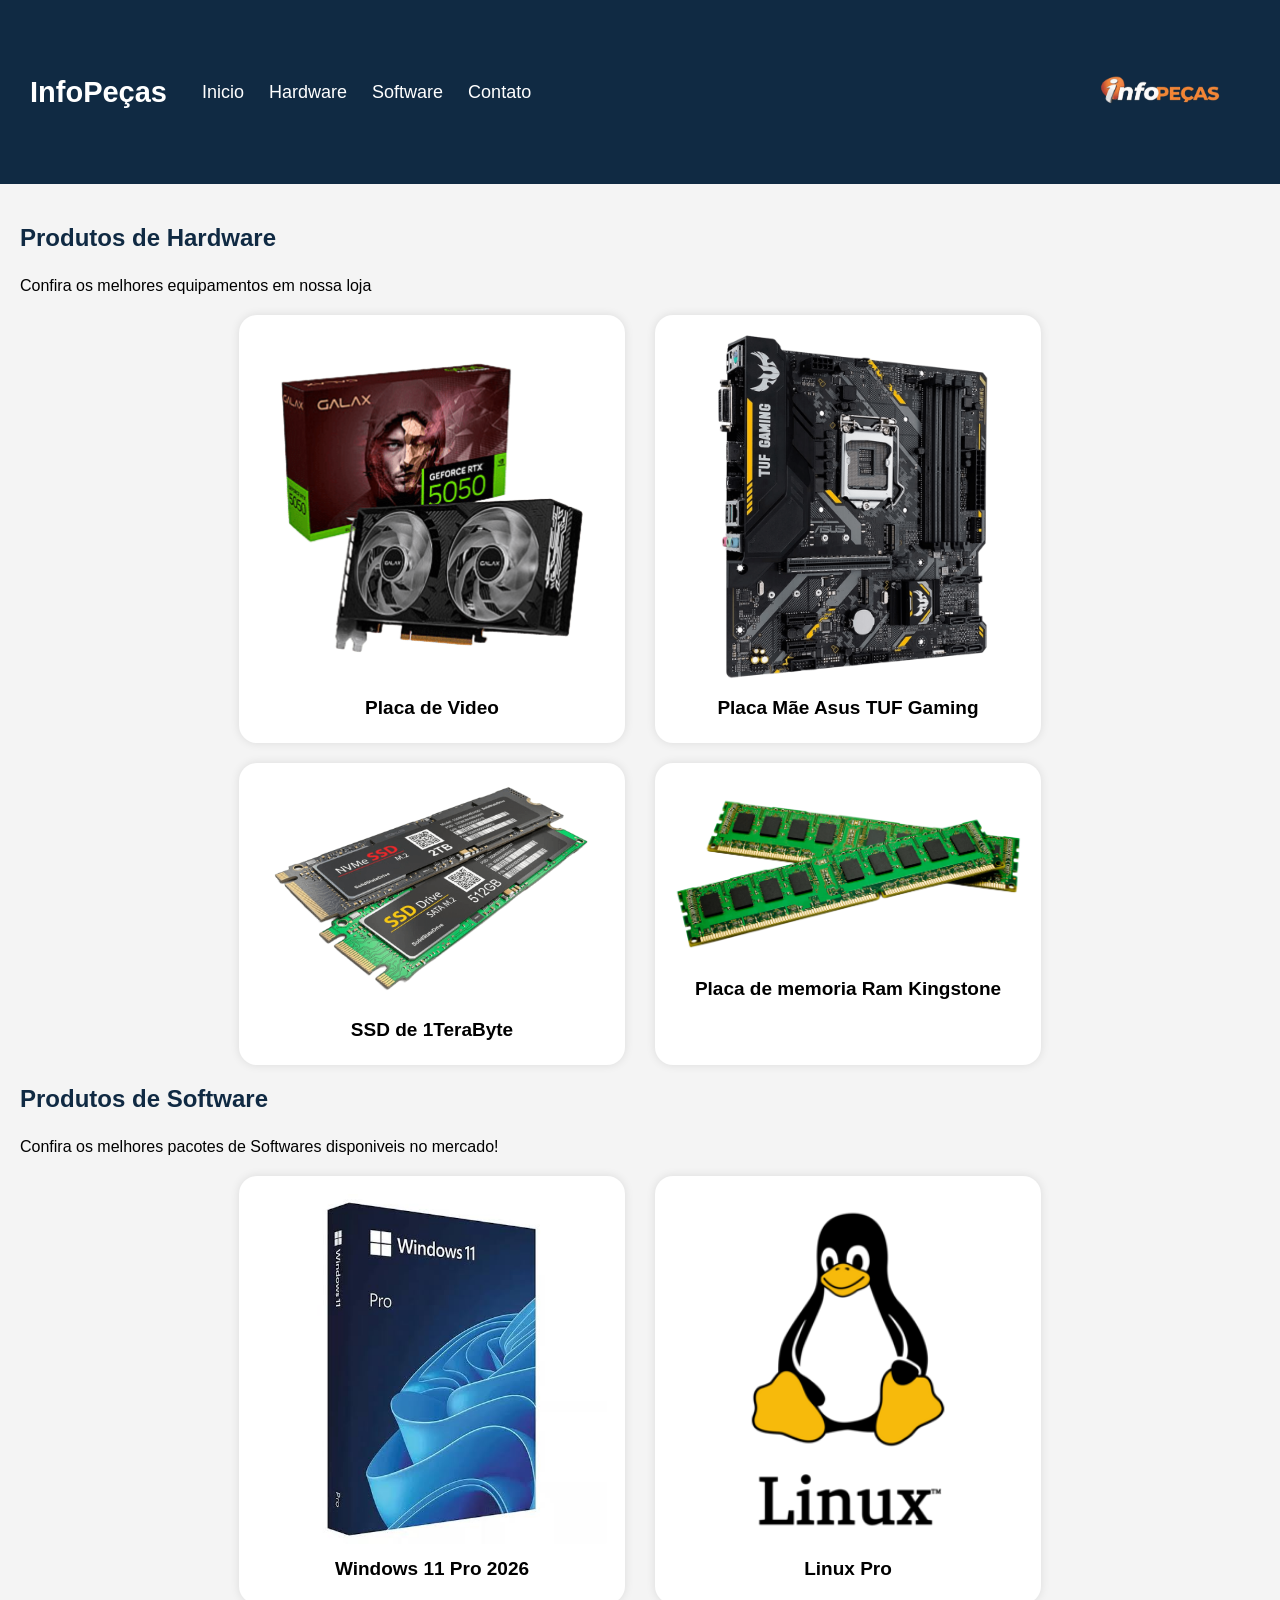
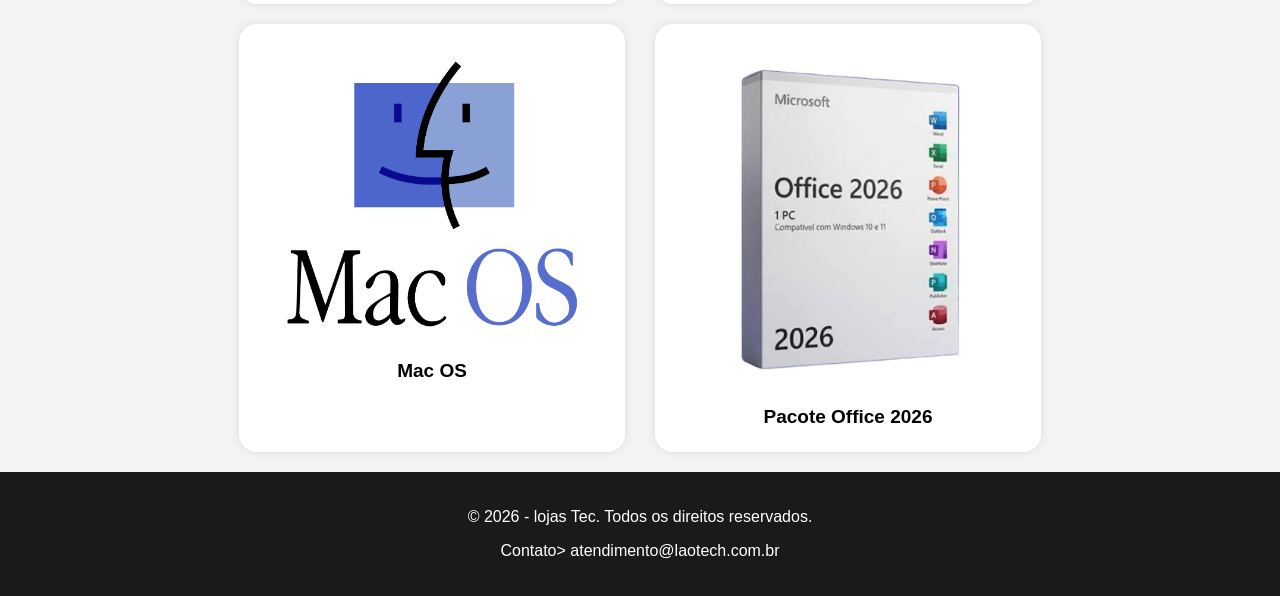
<file: index.html>
<!DOCTYPE html>
<html lang="pt-BR">
<head>
    <meta charset="UTF-8">
    <meta name="viewport" content="width=device-width, initial-scale=1.0">
    <title>InfoPeças - sua loja na internet</title>
    <link rel="stylesheet" href="style.css">
</head>
<body>
    <header>
        <div class="conteudo-header">
            <div class="menu">
                <h1>InfoPeças</h1>
                <nav>
                    <a href="index.html">Inicio</a>
                    <a href="hardware.html">Hardware</a>
                    <a href="software.html">Software</a>
                    <a href="contato.html">Contato</a>
                </nav>
            </div>
            <div class="logo">
                <img src="Imagem/logo.png" alt="">
            </div>
        </div>
    </header>
    <main>
        <section id="hardware">
            <h2>Produtos de Hardware</h2>
            <p>Confira os melhores equipamentos em nossa loja</p>
            <div class="produtos">
                <div class="produto">
                    <img src="Imagem/placa de video.png" alt="">
                    <h4>Placa de Video</h4>
                </div>
                <div class="produto">
                    <img src="Imagem/Placa mae.png" alt="">
                    <h4>Placa Mãe Asus TUF Gaming</h4>
                </div>
            </div>
        </section>
        <section id="hardware">
            <div class="produtos">
                <div class="produto">
                    <img src="Imagem/SSD.png" alt="">
                    <h4>SSD de 1TeraByte</h4>
                </div>
                <div class="produto">
                    <img src="Imagem/Memoria ram.png" alt="">
                    <h4>Placa de memoria Ram Kingstone</h4>
                </div>
            </div>
        </section>
         <section id="hardware">
            <h2>Produtos de Software</h2>
            <p>Confira os melhores pacotes de Softwares disponiveis no mercado!</p>
            <div class="produtos">
                <div class="produto">
                    <img src="Imagem/Windows 11pro.jpg" alt="">
                    <h4>Windows 11 Pro 2026</h4>
                </div>
                <div class="produto">
                    <img src="Imagem/linux.png" alt="">
                    <h4>Linux Pro</h4>
                </div>
            </div>
        </section>
        <section id="hardware">
            <div class="produtos">
                <div class="produto">
                    <img src="Imagem/MacOs.png" alt="">
                    <h4>Mac OS</h4>
                </div>
                <div class="produto">
                    <img src="Imagem/Pacote Office 2026.png" alt="">
                    <h4>Pacote Office 2026</h4>
                </div>
            </div>
        </section>
    </main>
    <footer class="rodape">
        <p>&copy; 2026 - lojas Tec. Todos os direitos reservados.</p>
        <p>Contato> atendimento@laotech.com.br</p>
    </footer>
</body>
</html>
</file>
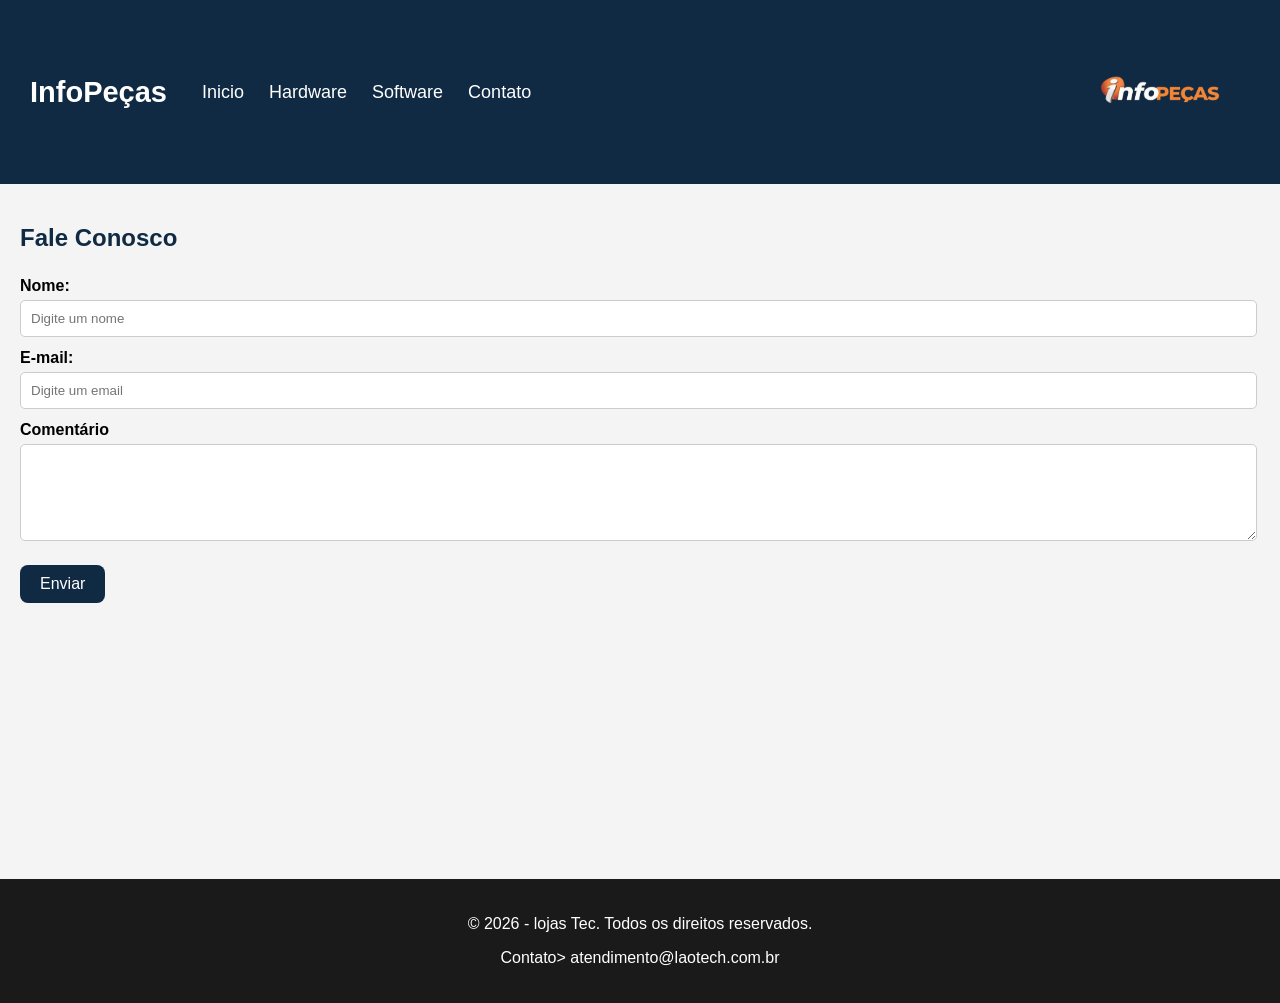
<file: contato.html>
<!DOCTYPE html>
<html lang="pt-BR">
<head>
    <meta charset="UTF-8">
    <meta name="viewport" content="width=device-width, initial-scale=1.0">
    <title>InfoPeças - sua loja na internet</title>
    <link rel="stylesheet" href="style.css">
    <link rel="stylesheet" href="styleForm.css">
</head>
<body>
    <header>
        <div class="conteudo-header">
            <div class="menu">
                <h1>InfoPeças</h1>
                <nav>
                    <a href="index.html">Inicio</a>
                    <a href="hardware.html">Hardware</a>
                    <a href="software.html">Software</a>
                    <a href="contato.html">Contato</a>
                </nav>
            </div>
            <div class="logo">
                <img src="Imagem/logo.png" alt="">
            </div>
        </div>
    </header>
    <main>
       <section>
        <h2>Fale Conosco</h2>
        <form action="">
            <label for="">Nome:</label>
            <input type="text" id="email" name="nome" required placeholder="Digite um nome">
            <label for="">E-mail:</label>
            <input type="email" id="email" name="email" required placeholder="Digite um email">
            <label for="comentario">Comentário</label>
            <textarea name="comentario" id="comentario" rows="5" required></textarea>
            <button type="submit">Enviar</button>
        </form>
       </section> 
    </main>
    <footer class="rodape">
        <p>&copy; 2026 - lojas Tec. Todos os direitos reservados.</p>
        <p>Contato> atendimento@laotech.com.br</p>
    </footer>
</body>
</html>
</file>
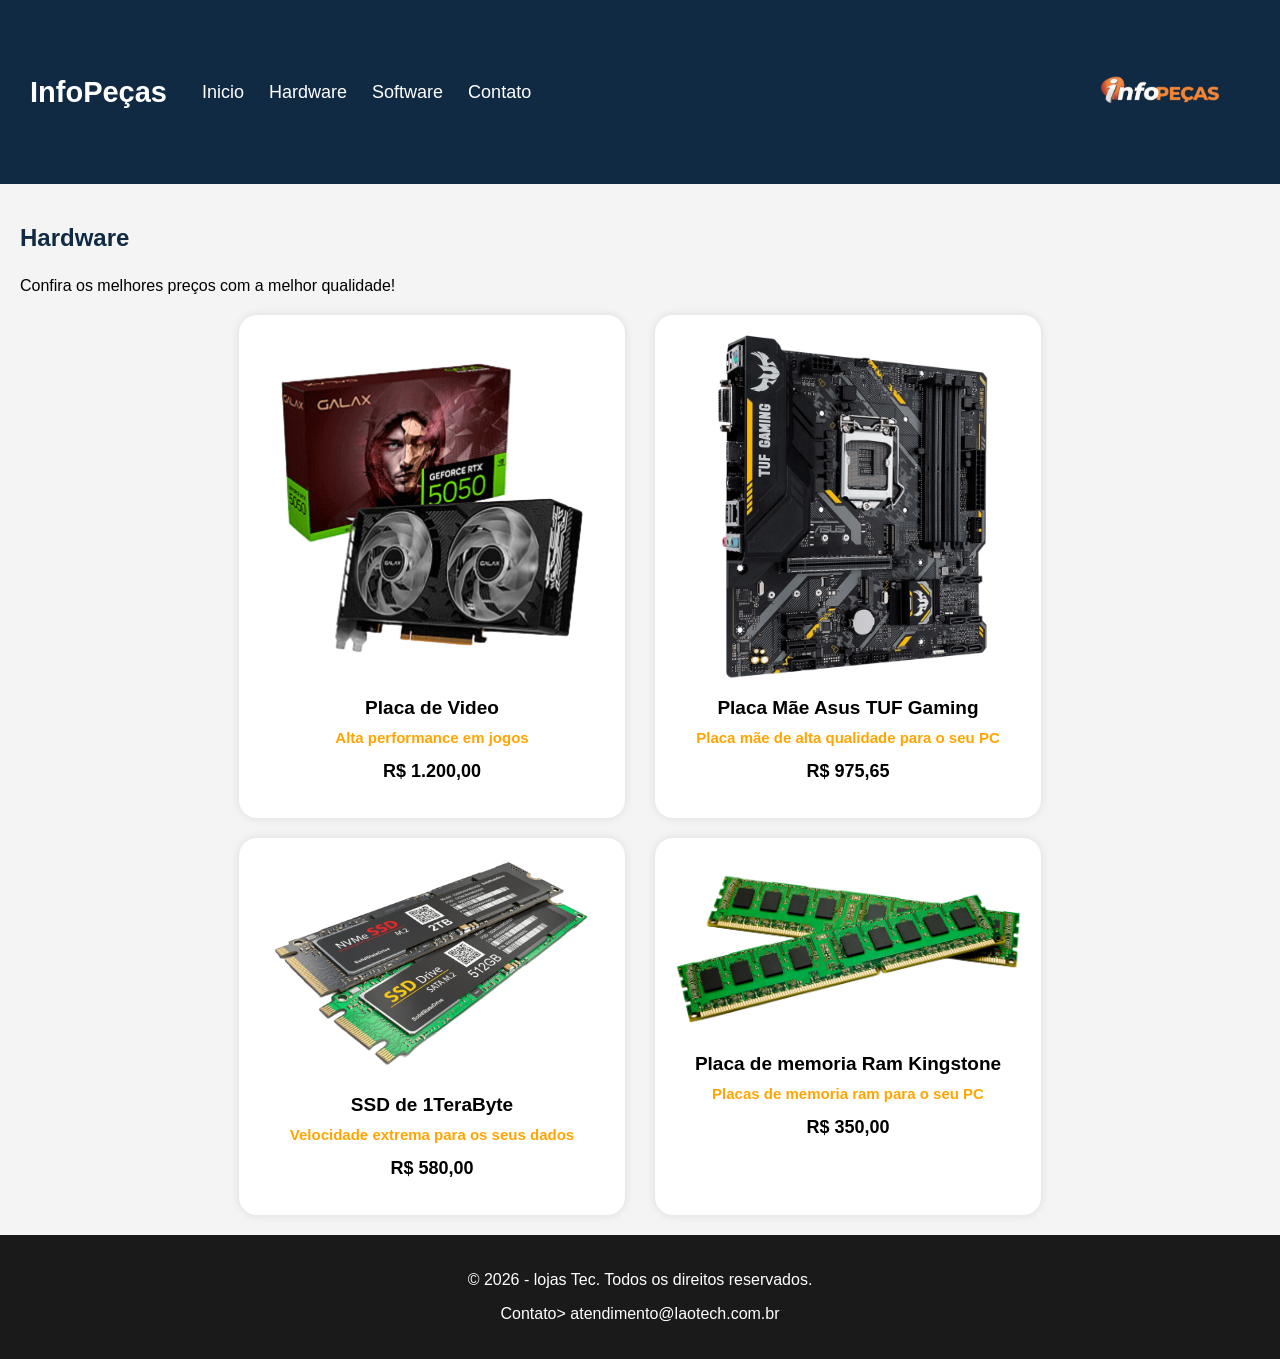
<file: hardware.html>
<!DOCTYPE html>
<html lang="pt-BR">
<head>
    <meta charset="UTF-8">
    <meta name="viewport" content="width=device-width, initial-scale=1.0">
    <title>InfoPeças - sua loja na internet</title>
    <link rel="stylesheet" href="style.css">
</head>
<body>
    <header>
        <div class="conteudo-header">
            <div class="menu">
                <h1>InfoPeças</h1>
                <nav>
                    <a href="index.html">Inicio</a>
                    <a href="hardware.html">Hardware</a>
                    <a href="software.html">Software</a>
                    <a href="contato.html">Contato</a>
                </nav>
            </div>
            <div class="logo">
                <img src="Imagem/logo.png" alt="">
            </div>
        </div>
    </header>
    <main>
        <section id="hardware">
            <h2>Hardware</h2>
            <p>Confira os melhores preços com a melhor qualidade!</p>
            <div class="produtos">
                <div class="produto">
                    <img src="Imagem/placa de video.png" alt="">
                    <h4>Placa de Video</h4>
                    <p>Alta performance em jogos</p>
                    <p id="preco">R$ 1.200,00</p>
                </div>
                <div class="produto">
                    <img src="Imagem/Placa mae.png" alt="">
                    <h4>Placa Mãe Asus TUF Gaming</h4>
                    <p>Placa mãe de alta qualidade para o seu PC</p>
                    <p id="preco">R$ 975,65</p>
                </div>
            </div>
        </section>
        <section id="hardware">
            <div class="produtos">
                <div class="produto">
                    <img src="Imagem/SSD.png" alt="">
                    <h4>SSD de 1TeraByte</h4>
                    <p>Velocidade extrema para os seus dados</p>
                    <p id="preco">R$ 580,00</p>
                </div>
                <div class="produto">
                    <img src="Imagem/Memoria ram.png" alt="">
                    <h4>Placa de memoria Ram Kingstone</h4>
                    <p>Placas de memoria ram para o seu PC</p>
                    <p id="preco">R$ 350,00</p>
                </div>
            </div>
        </section>
    </main>
    <footer class="rodape">
        <p>&copy; 2026 - lojas Tec. Todos os direitos reservados.</p>
        <p>Contato> atendimento@laotech.com.br</p>
    </footer>
</body>
</html>
</file>
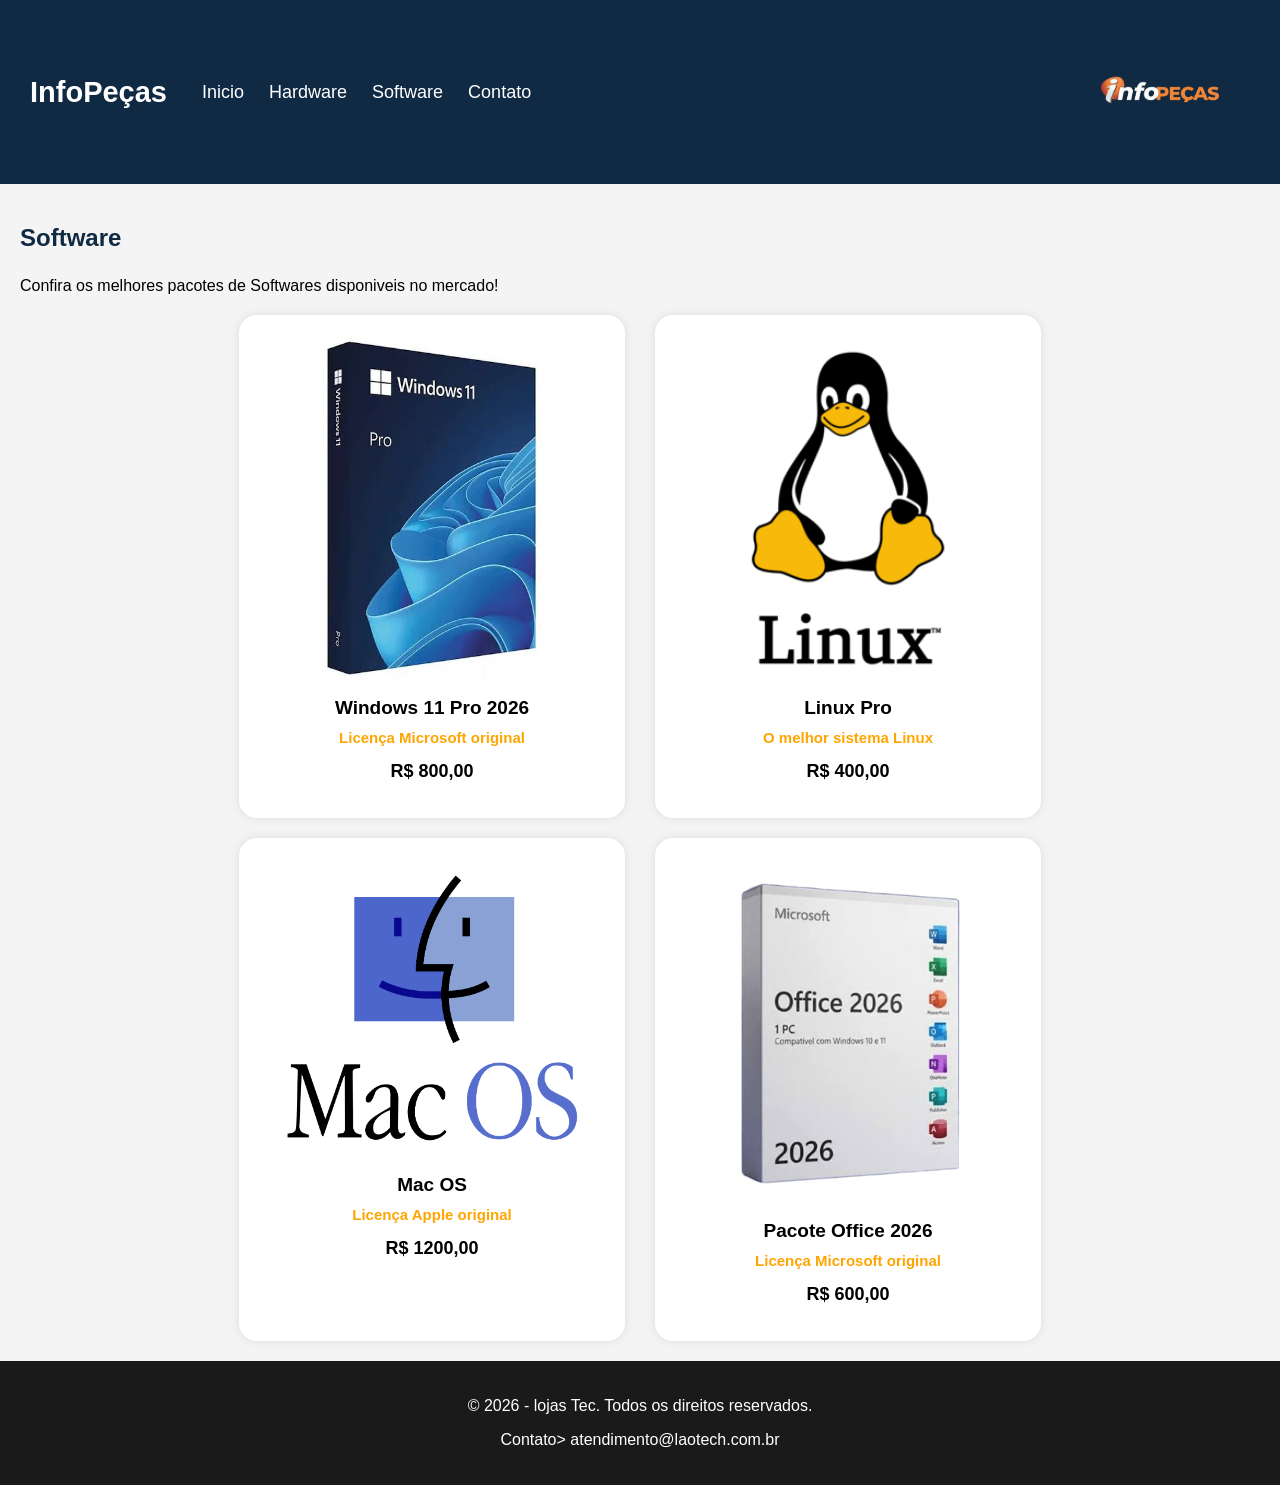
<file: software.html>
<!DOCTYPE html>
<html lang="pt-BR">
<head>
    <meta charset="UTF-8">
    <meta name="viewport" content="width=device-width, initial-scale=1.0">
    <title>InfoPeças - sua loja na internet</title>
    <link rel="stylesheet" href="style.css">
</head>
<body>
    <header>
        <div class="conteudo-header">
            <div class="menu">
                <h1>InfoPeças</h1>
                <nav>
                    <a href="index.html">Inicio</a>
                    <a href="hardware.html">Hardware</a>
                    <a href="software.html">Software</a>
                    <a href="contato.html">Contato</a>
                </nav>
            </div>
            <div class="logo">
                <img src="Imagem/logo.png" alt="">
            </div>
        </div>
    </header>
    <main>
        <section id="hardware">
            <h2>Software</h2>
            <p>Confira os melhores pacotes de Softwares disponiveis no mercado!</p>
            <div class="produtos">
                <div class="produto">
                    <img src="Imagem/Windows 11pro.jpg" alt="">
                    <h4>Windows 11 Pro 2026</h4>
                    <p>Licença Microsoft original</p>
                    <p id="preco">R$ 800,00</p>
                </div>
                <div class="produto">
                    <img src="Imagem/linux.png" alt="">
                    <h4>Linux Pro</h4>
                    <p>O melhor sistema Linux</p>
                    <p id="preco">R$ 400,00</p>
                </div>
            </div>
        </section>
        <section id="hardware">
            <div class="produtos">
                <div class="produto">
                    <img src="Imagem/MacOs.png" alt="">
                    <h4>Mac OS</h4>
                    <p>Licença Apple original</p>
                    <p id="preco">R$ 1200,00</p>
                </div>
                <div class="produto">
                    <img src="Imagem/Pacote Office 2026.png" alt="">
                    <h4>Pacote Office 2026</h4>
                    <p>Licença Microsoft original</p>
                    <p id="preco">R$ 600,00</p>
                </div>
            </div>
        </section>
    </main>
    <footer class="rodape">
        <p>&copy; 2026 - lojas Tec. Todos os direitos reservados.</p>
        <p>Contato> atendimento@laotech.com.br</p>
    </footer>
</body>
</html>
</file>
<file: style.css>
body{
    margin: 0;
    font-family: Arial, Helvetica, sans-serif;
    background-color: #f4f4f4;
}
header{
    background-color: #102a43;
    color: white;
    padding: 15px 30px;
}
.conteudo-header{
    display: flex;
    justify-content: space-between;
    align-items: center;
}
.menu{
    display: flex;
    align-items: center;
    gap: 35px;
}
h1{
    margin: 0;
    font-size: 29px;
}
nav{
    display: flex;
    gap: 25px;
}
nav a{
    color: white;
    text-decoration: none;
    font-size: 18px;
}
.logo img{
    width: 180px;
    height: 150px;
    object-fit: contain;
}
nav a:hover{
    color: orange;
}
main{
    padding: 20px;
}
section h2{
    color: #102a43;
    background-color: 2px solid #102a43;
    padding-bottom: 5px;
}
.produtos{
    display: flex;
    flex-wrap: wrap;
    gap: 30px;
    margin-top: 20px;
    justify-content: center;
    text-align: center;
}
.produto{
    background-color: white;
    padding: 18px;
    border-radius: 18px;
    box-shadow: 0 0 10px rgba(0, 0, 0, 0.1);
}
.produto img{
    width: 350px;
    border-radius: 4px;
}
.produto h4{
    margin: 10px 0 6px;
    font-size: 19px;
}
.produto p{
    font-weight: bold;
    font-size: 15px;
    margin-top: 10px;
    color: orange;
}
#preco{
    font-size: 18px;
    color: black;
    font-weight: bold;
}
.rodape{
    background-color: #1a1a1a;
    color: white;
    text-align: center;
    padding: 20px;
}
@media(max-width: 600px){
    header{
        padding: 20px;
    }
    nav{
        display: inline-block;
        margin: 8px;
        gap: 15px;
    }
    main{
        padding: 15px;
    }
    .produto{
        width: 100%;
        max-width: 32px;
    }
    .produto img{
        width: 100%;
        height: 170px;
        display: block;
        border-radius: 5px;
    }
}
</file>
<file: styleForm.css>
section h2{
    margin-bottom: 20px;
}
label{
    display: block;
    margin-top: 12px;
    font-weight: bold;
}
input, textarea{
    width: 98%;
    padding: 10px;
    margin-top: 5px;
    border-radius: 5px;
    border: 1px solid #ccc;
}
button{
    margin-top: 20px;
    background-color: #102a43;
    color: white;
    border: none;
    padding: 10px 20px;
    font-size: 16px;
    cursor: pointer;
    border-radius: 8px;
}
button:hover{
    background-color: orange;
}
footer{
    margin-top: 20%;
}
</file>
